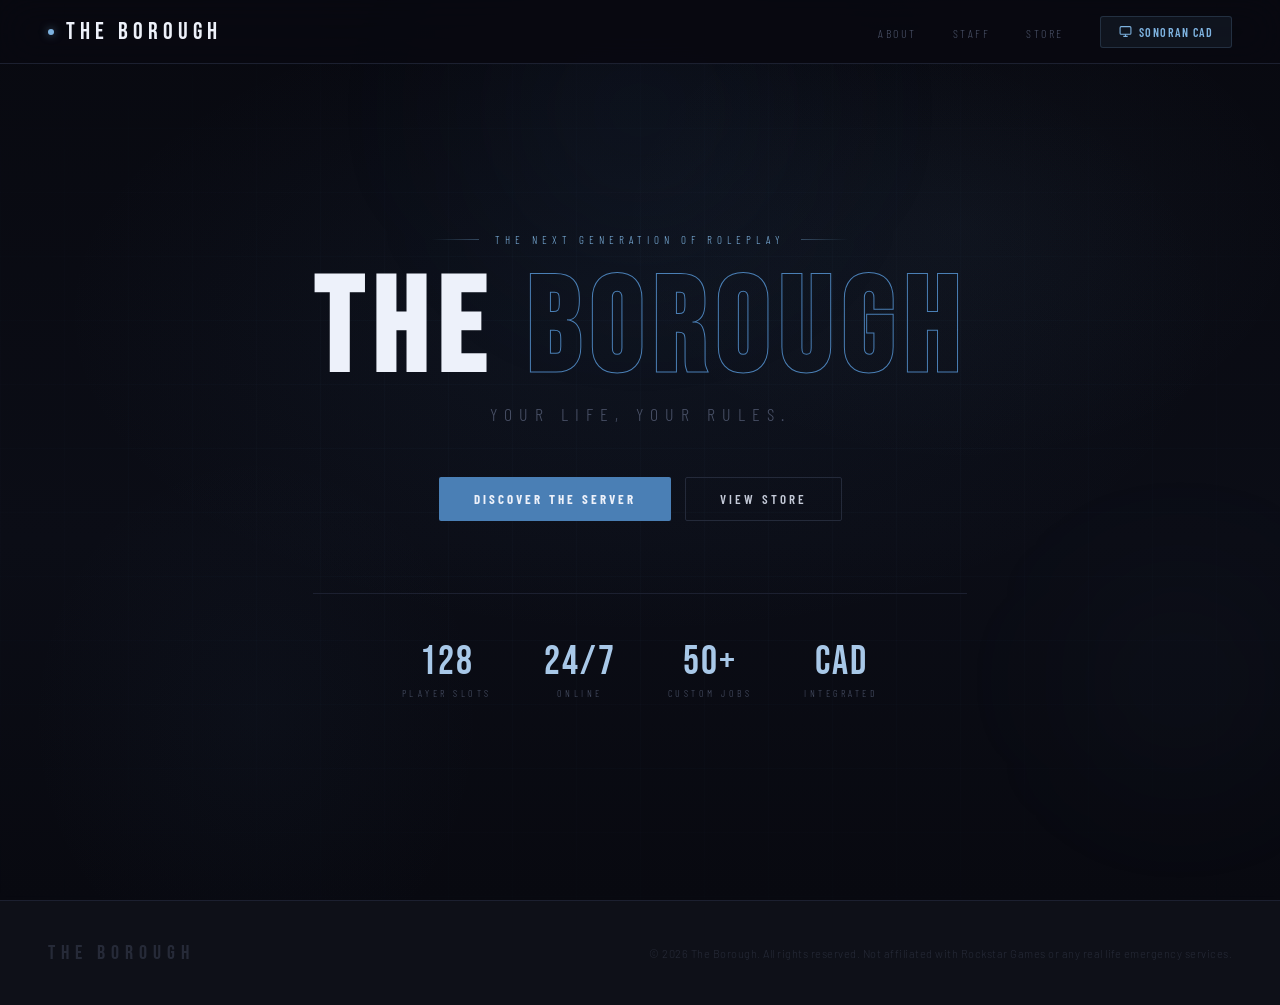
<file: index.html>
<!DOCTYPE html>
<html lang="en">
<head>
<meta charset="UTF-8">
<meta name="viewport" content="width=device-width, initial-scale=1.0">
<title>The Borough | FiveM Roleplay</title>
<link href="https://fonts.googleapis.com/css2?family=Bebas+Neue&family=Barlow:wght@300;400;500;600&family=Barlow+Condensed:wght@400;600;700&display=swap" rel="stylesheet">
<style>
  :root {
    --bg: #080910;
    --surface: #0e1018;
    --surface2: #141720;
    --border: #1c2030;
    --border2: #242a3a;
    --accent: #7eb3e0;
    --accent2: #4a7fb5;
    --accent3: #a8c8e8;
    --text: #c4cad8;
    --muted: #4a5268;
    --white: #edf1fa;
  }

  * { margin: 0; padding: 0; box-sizing: border-box; }
  html { scroll-behavior: smooth; }

  body {
    background: var(--bg);
    color: var(--text);
    font-family: 'Barlow', sans-serif;
    font-weight: 300;
    overflow-x: hidden;
  }

  /* ── NAV ── */
  nav {
    position: fixed;
    top: 0; left: 0; right: 0;
    z-index: 100;
    background: rgba(8,9,16,0.88);
    backdrop-filter: blur(20px);
    -webkit-backdrop-filter: blur(20px);
    border-bottom: 1px solid var(--border);
    display: flex;
    align-items: center;
    justify-content: space-between;
    padding: 0 48px;
    height: 64px;
  }

  .nav-logo {
    font-family: 'Bebas Neue', sans-serif;
    font-size: 24px;
    letter-spacing: 5px;
    color: var(--white);
    text-decoration: none;
    display: flex;
    align-items: center;
    gap: 12px;
  }

  .nav-logo .dot {
    width: 6px; height: 6px;
    background: var(--accent);
    border-radius: 50%;
    display: inline-block;
    box-shadow: 0 0 8px rgba(126,179,224,0.6);
    animation: pulse-dot 3s ease-in-out infinite;
  }

  @keyframes pulse-dot {
    0%, 100% { opacity: 1; box-shadow: 0 0 8px rgba(126,179,224,0.6); }
    50%       { opacity: 0.5; box-shadow: 0 0 3px rgba(126,179,224,0.2); }
  }

  .nav-links {
    display: flex;
    align-items: center;
    gap: 36px;
    list-style: none;
  }

  .nav-links a {
    color: var(--muted);
    text-decoration: none;
    font-family: 'Barlow Condensed', sans-serif;
    font-size: 12px;
    letter-spacing: 2.5px;
    text-transform: uppercase;
    transition: color 0.3s ease;
    position: relative;
  }

  .nav-links a::after {
    content: '';
    position: absolute;
    bottom: -4px; left: 0; right: 0;
    height: 1px;
    background: var(--accent);
    transform: scaleX(0);
    transform-origin: left;
    transition: transform 0.35s cubic-bezier(0.4,0,0.2,1);
  }

  .nav-links a:hover { color: var(--white); }
  .nav-links a:hover::after { transform: scaleX(1); }

  .nav-cad {
    background: rgba(126,179,224,0.07) !important;
    color: var(--accent) !important;
    border: 1px solid rgba(126,179,224,0.18) !important;
    padding: 8px 18px !important;
    border-radius: 3px !important;
    font-weight: 600 !important;
    letter-spacing: 1.5px !important;
    transition: all 0.35s cubic-bezier(0.4,0,0.2,1) !important;
    display: flex !important;
    align-items: center !important;
    gap: 7px !important;
  }

  .nav-cad:hover {
    background: rgba(126,179,224,0.13) !important;
    border-color: rgba(126,179,224,0.35) !important;
    color: var(--accent3) !important;
    transform: translateY(-1px) !important;
    box-shadow: 0 4px 20px rgba(126,179,224,0.1) !important;
  }

  .nav-cad::after { display: none !important; }
  .nav-cad svg { width: 13px; height: 13px; }

  /* ── HERO ── */
  .hero {
    min-height: 100vh;
    display: flex;
    align-items: center;
    justify-content: center;
    position: relative;
    overflow: hidden;
    padding: 80px 48px 48px;
  }

  .hero-bg {
    position: absolute;
    inset: 0;
    background:
      radial-gradient(ellipse 70% 55% at 50% 35%, rgba(74,127,181,0.07) 0%, transparent 65%),
      radial-gradient(ellipse 45% 45% at 75% 25%, rgba(126,179,224,0.04) 0%, transparent 60%),
      radial-gradient(ellipse 30% 50% at 20% 80%, rgba(74,127,181,0.035) 0%, transparent 60%),
      linear-gradient(180deg, #080910 0%, #0b0d16 60%, #080910 100%);
  }

  .hero-orb {
    position: absolute;
    border-radius: 50%;
    filter: blur(80px);
    pointer-events: none;
  }

  .hero-orb-1 {
    width: 500px; height: 380px;
    top: -80px; left: 50%;
    transform: translateX(-50%);
    background: radial-gradient(circle, rgba(74,127,181,0.08) 0%, transparent 70%);
    animation: orb1 13s ease-in-out infinite;
  }

  .hero-orb-2 {
    width: 280px; height: 280px;
    bottom: 80px; right: -40px;
    background: radial-gradient(circle, rgba(126,179,224,0.05) 0%, transparent 70%);
    animation: orb2 16s ease-in-out infinite;
  }

  @keyframes orb1 {
    0%, 100% { transform: translateX(-50%) translateY(0); opacity: 1; }
    50%       { transform: translateX(-50%) translateY(-28px); opacity: 0.65; }
  }

  @keyframes orb2 {
    0%, 100% { transform: translateY(0) scale(1); opacity: 0.7; }
    50%       { transform: translateY(-18px) scale(1.08); opacity: 1; }
  }

  .hero-grid {
    position: absolute;
    inset: 0;
    background-image:
      linear-gradient(rgba(126,179,224,0.022) 1px, transparent 1px),
      linear-gradient(90deg, rgba(126,179,224,0.022) 1px, transparent 1px);
    background-size: 64px 64px;
    mask-image: radial-gradient(ellipse 80% 70% at 50% 50%, black 30%, transparent 100%);
    -webkit-mask-image: radial-gradient(ellipse 80% 70% at 50% 50%, black 30%, transparent 100%);
  }

  .hero-content {
    position: relative;
    z-index: 1;
    text-align: center;
    max-width: 900px;
  }

  .hero-tag {
    font-family: 'Barlow Condensed', sans-serif;
    font-size: 11px;
    letter-spacing: 5px;
    text-transform: uppercase;
    color: var(--accent);
    margin-bottom: 28px;
    display: flex;
    align-items: center;
    justify-content: center;
    gap: 16px;
    opacity: 0;
    animation: fade-up 1s 0.1s cubic-bezier(0.4,0,0.2,1) forwards;
  }

  .hero-tag::before,
  .hero-tag::after {
    content: '';
    width: 48px;
    height: 1px;
    background: linear-gradient(90deg, transparent, var(--accent));
    opacity: 0.35;
  }

  .hero-tag::after {
    background: linear-gradient(90deg, var(--accent), transparent);
  }

  .hero h1 {
    font-family: 'Bebas Neue', sans-serif;
    font-size: clamp(68px, 11vw, 132px);
    line-height: 0.9;
    letter-spacing: 10px;
    color: var(--white);
    margin-bottom: 10px;
    opacity: 0;
    animation: fade-up 1s 0.25s cubic-bezier(0.4,0,0.2,1) forwards;
  }

  .hero h1 span {
    -webkit-text-stroke: 1px var(--accent2);
    color: transparent;
  }

  .hero-sub {
    font-family: 'Barlow Condensed', sans-serif;
    font-size: clamp(13px, 1.8vw, 18px);
    letter-spacing: 7px;
    text-transform: uppercase;
    color: var(--muted);
    margin-bottom: 52px;
    opacity: 0;
    animation: fade-up 1s 0.4s cubic-bezier(0.4,0,0.2,1) forwards;
  }

  .hero-btns {
    display: flex;
    gap: 14px;
    justify-content: center;
    flex-wrap: wrap;
    opacity: 0;
    animation: fade-up 1s 0.55s cubic-bezier(0.4,0,0.2,1) forwards;
  }

  .btn-primary {
    background: var(--accent2);
    color: var(--white);
    padding: 13px 34px;
    font-family: 'Barlow Condensed', sans-serif;
    font-size: 13px;
    font-weight: 700;
    letter-spacing: 3px;
    text-transform: uppercase;
    text-decoration: none;
    border: 1px solid transparent;
    cursor: pointer;
    transition: all 0.4s cubic-bezier(0.4,0,0.2,1);
    position: relative;
    overflow: hidden;
    border-radius: 2px;
  }

  .btn-primary::before {
    content: '';
    position: absolute;
    inset: 0;
    background: linear-gradient(135deg, rgba(168,200,232,0.15), transparent);
    opacity: 0;
    transition: opacity 0.4s ease;
  }

  .btn-primary:hover {
    background: #5a8fc5;
    transform: translateY(-2px);
    box-shadow: 0 8px 32px rgba(74,127,181,0.28);
  }

  .btn-primary:hover::before { opacity: 1; }

  .btn-secondary {
    background: transparent;
    color: var(--text);
    padding: 13px 34px;
    font-family: 'Barlow Condensed', sans-serif;
    font-size: 13px;
    font-weight: 600;
    letter-spacing: 3px;
    text-transform: uppercase;
    text-decoration: none;
    border: 1px solid var(--border2);
    cursor: pointer;
    transition: all 0.4s cubic-bezier(0.4,0,0.2,1);
    border-radius: 2px;
  }

  .btn-secondary:hover {
    border-color: rgba(126,179,224,0.4);
    color: var(--white);
    transform: translateY(-2px);
    box-shadow: 0 8px 24px rgba(126,179,224,0.06);
  }

  .hero-stats {
    display: flex;
    gap: 52px;
    justify-content: center;
    margin-top: 72px;
    padding-top: 48px;
    border-top: 1px solid var(--border);
    opacity: 0;
    animation: fade-up 1s 0.7s cubic-bezier(0.4,0,0.2,1) forwards;
  }

  .stat { text-align: center; }

  .stat-num {
    font-family: 'Bebas Neue', sans-serif;
    font-size: 40px;
    color: var(--accent3);
    letter-spacing: 2px;
    line-height: 1;
    transition: color 0.35s ease;
  }

  .stat:hover .stat-num { color: var(--white); }

  .stat-label {
    font-family: 'Barlow Condensed', sans-serif;
    font-size: 10px;
    letter-spacing: 3.5px;
    text-transform: uppercase;
    color: var(--muted);
    margin-top: 5px;
  }

  @keyframes fade-up {
    from { opacity: 0; transform: translateY(20px); }
    to   { opacity: 1; transform: translateY(0); }
  }

  /* ── SECTIONS ── */
  section {
    padding: 100px 48px;
    max-width: 1200px;
    margin: 0 auto;
  }

  .section-label {
    font-family: 'Barlow Condensed', sans-serif;
    font-size: 10px;
    letter-spacing: 5px;
    text-transform: uppercase;
    color: var(--accent);
    margin-bottom: 14px;
    opacity: 0.75;
  }

  .section-title {
    font-family: 'Bebas Neue', sans-serif;
    font-size: clamp(38px, 5vw, 60px);
    letter-spacing: 5px;
    color: var(--white);
    line-height: 1;
    margin-bottom: 18px;
  }

  .section-desc {
    color: var(--muted);
    font-size: 14px;
    line-height: 1.9;
    max-width: 520px;
    margin-bottom: 52px;
    font-weight: 300;
  }

  .divider {
    height: 1px;
    background: linear-gradient(90deg, var(--accent2) 0%, transparent 55%);
    margin-bottom: 52px;
    opacity: 0.2;
  }

  /* ── ABOUT GRID ── */
  .about-grid {
    display: grid;
    grid-template-columns: 1fr 1fr;
    gap: 20px;
  }

  @media (max-width: 768px) {
    .about-grid { grid-template-columns: 1fr; }
    nav { padding: 0 20px; }
    .nav-links { gap: 16px; }
    section { padding: 72px 20px; }
    .hero { padding: 80px 20px 48px; }
    .hero-stats { gap: 24px; flex-wrap: wrap; }
  }

  /* ── FEATURE CARDS ── */
  .feature-card {
    background: var(--surface);
    border: 1px solid var(--border);
    padding: 32px;
    position: relative;
    transition: transform 0.45s cubic-bezier(0.4,0,0.2,1),
                border-color 0.45s ease,
                box-shadow 0.45s ease;
    overflow: hidden;
  }

  .feature-card::before {
    content: '';
    position: absolute;
    top: 0; left: 0;
    width: 2px;
    height: 0;
    background: linear-gradient(180deg, var(--accent3), var(--accent2));
    transition: height 0.5s cubic-bezier(0.4,0,0.2,1);
  }

  .feature-card::after {
    content: '';
    position: absolute;
    inset: 0;
    background: radial-gradient(ellipse 60% 40% at 50% 100%, rgba(74,127,181,0.04), transparent);
    opacity: 0;
    transition: opacity 0.45s ease;
  }

  .feature-card:hover {
    border-color: var(--border2);
    transform: translateY(-5px);
    box-shadow: 0 20px 48px rgba(0,0,0,0.45);
  }

  .feature-card:hover::before { height: 100%; }
  .feature-card:hover::after  { opacity: 1; }

  .feature-icon {
    font-size: 22px;
    margin-bottom: 14px;
    opacity: 0.8;
  }

  .feature-card h3 {
    font-family: 'Barlow Condensed', sans-serif;
    font-size: 15px;
    font-weight: 700;
    letter-spacing: 2.5px;
    text-transform: uppercase;
    color: var(--white);
    margin-bottom: 10px;
  }

  .feature-card p {
    font-size: 13px;
    line-height: 1.75;
    color: var(--muted);
  }

  /* ── STAFF ── */
  #staff { background: var(--surface); width: 100%; max-width: 100%; padding: 100px 0; }
  #staff .inner { max-width: 1200px; margin: 0 auto; padding: 0 48px; }

  .staff-grid {
    display: grid;
    grid-template-columns: repeat(auto-fill, minmax(200px, 1fr));
    gap: 16px;
  }

  .staff-card {
    background: var(--surface2);
    border: 1px solid var(--border);
    padding: 28px 20px;
    text-align: center;
    transition: transform 0.4s cubic-bezier(0.4,0,0.2,1),
                border-color 0.4s ease,
                box-shadow 0.4s ease;
    position: relative;
    overflow: hidden;
  }

  .staff-card::before {
    content: '';
    position: absolute;
    top: 0; left: 0; right: 0;
    height: 1px;
    background: linear-gradient(90deg, transparent, var(--accent), transparent);
    transform: scaleX(0);
    transition: transform 0.5s cubic-bezier(0.4,0,0.2,1);
  }

  .staff-card:hover {
    border-color: rgba(126,179,224,0.18);
    transform: translateY(-4px);
    box-shadow: 0 16px 40px rgba(0,0,0,0.4);
  }

  .staff-card:hover::before { transform: scaleX(1); }

  .staff-avatar {
    width: 68px; height: 68px;
    border-radius: 50%;
    background: var(--border);
    margin: 0 auto 16px;
    display: flex;
    align-items: center;
    justify-content: center;
    font-family: 'Bebas Neue', sans-serif;
    font-size: 26px;
    color: var(--accent);
    border: 1px solid var(--border2);
    overflow: hidden;
    transition: border-color 0.4s ease;
  }

  .staff-card:hover .staff-avatar {
    border-color: rgba(126,179,224,0.3);
  }

  .staff-name {
    font-family: 'Barlow Condensed', sans-serif;
    font-size: 15px;
    font-weight: 700;
    letter-spacing: 2px;
    text-transform: uppercase;
    color: var(--white);
    margin-bottom: 8px;
  }

  .staff-role {
    font-size: 10px;
    letter-spacing: 2px;
    text-transform: uppercase;
    padding: 3px 10px;
    border-radius: 2px;
    display: inline-block;
    font-family: 'Barlow Condensed', sans-serif;
    font-weight: 600;
  }

  .role-owner   { background: rgba(200,169,110,0.1);  color: #c8a96e; border: 1px solid rgba(200,169,110,0.2); }
  .role-coowner { background: rgba(168,200,232,0.1);  color: var(--accent3); border: 1px solid rgba(168,200,232,0.2); }
  .role-admin   { background: rgba(140,100,220,0.1);  color: #b090e0; border: 1px solid rgba(140,100,220,0.2); }
  .role-mod     { background: rgba(74,127,181,0.1);   color: var(--accent); border: 1px solid rgba(74,127,181,0.2); }
  .role-dev     { background: rgba(60,180,130,0.1);   color: #5ac89a; border: 1px solid rgba(60,180,130,0.2); }

  /* ── STORE ── */
  .store-grid {
    display: grid;
    grid-template-columns: 1fr 1fr;
    gap: 24px;
  }

  @media (max-width: 768px) {
    .store-grid { grid-template-columns: 1fr; }
    #staff .inner { padding: 0 20px; }
  }

  .store-section-title {
    font-family: 'Barlow Condensed', sans-serif;
    font-size: 10px;
    letter-spacing: 4px;
    text-transform: uppercase;
    color: var(--muted);
    margin-bottom: 20px;
    display: flex;
    align-items: center;
    gap: 16px;
    grid-column: 1 / -1;
  }

  .store-section-title::after {
    content: '';
    flex: 1;
    height: 1px;
    background: var(--border);
  }

  .store-card {
    background: var(--surface);
    border: 1px solid var(--border);
    padding: 32px;
    display: flex;
    flex-direction: column;
    gap: 16px;
    transition: transform 0.45s cubic-bezier(0.4,0,0.2,1),
                box-shadow 0.45s ease,
                border-color 0.45s ease;
    position: relative;
    overflow: hidden;
    border-radius: 2px;
  }

  .store-card.featured {
    border-color: rgba(126,179,224,0.18);
    background: linear-gradient(160deg, var(--surface) 0%, rgba(74,127,181,0.04) 100%);
  }

  .store-card.featured::after {
    content: 'POPULAR';
    position: absolute;
    top: 18px; right: -26px;
    background: var(--accent2);
    color: var(--white);
    font-family: 'Barlow Condensed', sans-serif;
    font-size: 9px;
    font-weight: 700;
    letter-spacing: 2px;
    padding: 4px 42px;
    transform: rotate(45deg);
    transform-origin: center;
  }

  .store-card:hover {
    transform: translateY(-5px);
    box-shadow: 0 20px 52px rgba(0,0,0,0.45);
    border-color: rgba(126,179,224,0.14);
  }

  .store-card h3 {
    font-family: 'Bebas Neue', sans-serif;
    font-size: 26px;
    letter-spacing: 4px;
    color: var(--white);
  }

  .store-price {
    font-family: 'Bebas Neue', sans-serif;
    font-size: 40px;
    color: var(--accent3);
    letter-spacing: 2px;
    line-height: 1;
  }

  .store-price span {
    font-family: 'Barlow', sans-serif;
    font-size: 14px;
    color: var(--muted);
    letter-spacing: 0;
    font-weight: 300;
  }

  .store-features {
    list-style: none;
    display: flex;
    flex-direction: column;
    gap: 9px;
    flex: 1;
  }

  .store-features li {
    font-size: 13px;
    color: var(--muted);
    display: flex;
    align-items: center;
    gap: 10px;
  }

  .store-features li::before {
    content: '';
    width: 4px; height: 4px;
    border-radius: 50%;
    background: var(--accent2);
    flex-shrink: 0;
    opacity: 0.65;
  }

  .btn-store {
    background: transparent;
    color: var(--accent);
    padding: 11px 22px;
    font-family: 'Barlow Condensed', sans-serif;
    font-size: 12px;
    font-weight: 700;
    letter-spacing: 3px;
    text-transform: uppercase;
    text-decoration: none;
    border: 1px solid rgba(126,179,224,0.25);
    cursor: pointer;
    transition: all 0.4s cubic-bezier(0.4,0,0.2,1);
    text-align: center;
    display: block;
    border-radius: 2px;
  }

  .btn-store:hover {
    background: rgba(74,127,181,0.13);
    border-color: var(--accent);
    color: var(--accent3);
    box-shadow: 0 4px 20px rgba(74,127,181,0.14);
  }

  .btn-store.btn-store-filled {
    background: rgba(74,127,181,0.18);
    color: var(--accent3);
    border-color: rgba(126,179,224,0.35);
  }

  .btn-store.btn-store-filled:hover {
    background: rgba(74,127,181,0.28);
    box-shadow: 0 8px 32px rgba(74,127,181,0.18);
  }

  /* ── FOOTER ── */
  footer {
    background: var(--surface);
    border-top: 1px solid var(--border);
    padding: 40px 48px;
    display: flex;
    align-items: center;
    justify-content: space-between;
    flex-wrap: wrap;
    gap: 20px;
  }

  .footer-logo {
    font-family: 'Bebas Neue', sans-serif;
    font-size: 20px;
    letter-spacing: 6px;
    color: var(--muted);
    opacity: 0.4;
    transition: opacity 0.3s ease;
  }

  .footer-logo:hover { opacity: 0.8; }

  .footer-copy {
    font-size: 11px;
    color: var(--muted);
    letter-spacing: 0.5px;
    opacity: 0.4;
  }

  /* ── PAGE SWITCHER ── */
  .page { display: none; }
  .page.active { display: block; }

  /* ── REVEAL ── */
  .reveal {
    opacity: 0;
    transform: translateY(16px);
    transition: opacity 0.65s cubic-bezier(0.4,0,0.2,1),
                transform 0.65s cubic-bezier(0.4,0,0.2,1);
  }

  .reveal.visible {
    opacity: 1;
    transform: translateY(0);
  }

  /* ── SCROLLBAR ── */
  ::-webkit-scrollbar { width: 3px; }
  ::-webkit-scrollbar-track { background: var(--bg); }
  ::-webkit-scrollbar-thumb { background: var(--border2); border-radius: 2px; }
  ::-webkit-scrollbar-thumb:hover { background: var(--accent2); }

  /* full-width section wrapper */
  .full-section {
    background: var(--surface);
    width: 100%;
  }
</style>
</head>
<body>

<!-- NAV -->
<nav>
  <a class="nav-logo" href="#" onclick="showPage('home')">
    <span class="dot"></span>THE BOROUGH
  </a>
  <ul class="nav-links">
    <li><a href="#" onclick="showPage('about')">About</a></li>
    <li><a href="#" onclick="showPage('staff')">Staff</a></li>
    <li><a href="#" onclick="showPage('store')">Store</a></li>
    <li>
      <a class="nav-cad" href="https://sonorancad.com" target="_blank">
        <svg viewBox="0 0 24 24" fill="none" stroke="currentColor" stroke-width="2"><rect x="2" y="3" width="20" height="14" rx="2"/><path d="M8 21h8M12 17v4"/></svg>
        Sonoran CAD
      </a>
    </li>
  </ul>
</nav>

<!-- ══ HOME PAGE ══ -->
<div id="page-home" class="page active">
  <div class="hero">
    <div class="hero-bg"></div>
    <div class="hero-orb hero-orb-1"></div>
    <div class="hero-orb hero-orb-2"></div>
    <div class="hero-grid"></div>
    <div class="hero-content">
      <div class="hero-tag">The Next Generation of Roleplay</div>
      <h1>THE <span>BOROUGH</span></h1>
      <p class="hero-sub">Your Life, Your Rules.</p>
      <div class="hero-btns">
        <a class="btn-primary" href="#" onclick="showPage('about')">Discover The Server</a>
        <a class="btn-secondary" href="#" onclick="showPage('store')">View Store</a>
      </div>
      <div class="hero-stats">
        <div class="stat">
          <div class="stat-num">128</div>
          <div class="stat-label">Player Slots</div>
        </div>
        <div class="stat">
          <div class="stat-num">24/7</div>
          <div class="stat-label">Online</div>
        </div>
        <div class="stat">
          <div class="stat-num">50+</div>
          <div class="stat-label">Custom Jobs</div>
        </div>
        <div class="stat">
          <div class="stat-num">CAD</div>
          <div class="stat-label">Integrated</div>
        </div>
      </div>
    </div>
  </div>
</div>

<!-- ══ ABOUT PAGE ══ -->
<div id="page-about" class="page">
  <section style="padding-top: 120px;">
    <div class="section-label">About The Server</div>
    <h2 class="section-title">Welcome to<br>The Borough</h2>
    <p class="section-desc">
      The Borough is a serious, immersive FiveM roleplay server built by roleplayers, for roleplayers.
      Set in a living, breathing city. Every shift, every case, every deal matters.
    </p>
    <div class="divider"></div>

    <div class="about-grid">
      <div class="feature-card reveal">
        <div class="feature-icon">🚓</div>
        <h3>Metropolitan Police</h3>
        <p>Full Sonoran CAD integration, realistic traffic stops, detailed police procedures, multiple divisions including RPU, CID, ERPT and AFO.</p>
      </div>
      <div class="feature-card reveal">
        <div class="feature-icon">🏥</div>
        <h3>London Ambulance Server</h3>
        <p>A fully developed medical experience with advanced injury systems, hospital roleplay, and high quality training ensuring high quality standards around the clock.</p>
      </div>
      <div class="feature-card reveal">
        <div class="feature-icon">⚖️</div>
        <h3>Court Roleplay</h3>
        <p>Active court system with judges, lawyers, and prosecutors. Every charge can be contested. Justice is earned, not given.</p>
      </div>
      <div class="feature-card reveal">
        <div class="feature-icon">💼</div>
        <h3>Civilian Life</h3>
        <p>Over 50 civilian jobs from mechanic to real estate broker, an immersive roleplay experience for all to enjoy with realistic housing simulation.</p>
      </div>
      <div class="feature-card reveal">
        <div class="feature-icon">🌆</div>
        <h3>Custom Map & Assets</h3>
        <p>Unique MLOs, custom interiors, and exclusive vehicle liveries make The Borough unlike any other server you've played on. We strive to ensure your experience is as smooth as possible with the most realistic touch.</p>
      </div>
      <div class="feature-card reveal">
        <div class="feature-icon">🛡️</div>
        <h3>Moderation Team</h3>
        <p>A strong moderation team ensuring that the rules of The Borough are kept the highest standard, and your questions are awnsered from experience.</p>
      </div>
      <div class="feature-card reveal">
        <div class="feature-icon">🎯</div>
        <h3>High Roleplay Standards</h3>
        <p>At The Borough, roleplay standards should be kept to the highest standard. We ensure immersive roleplay is kept throughout in events and interactions.</p>
      </div>
      <div class="feature-card reveal">
        <div class="feature-icon">🔧</div>
        <h3>Dedicated Development</h3>
        <p>Regular updates in our development blog, custom scripts built in house, active developer team, and a direct feedback pipeline from community to development.</p>
      </div>
    </div>
  </section>
</div>

<!-- ══ STAFF PAGE ══ -->
<div id="page-staff" class="page">
  <div class="full-section" style="padding-top: 64px;">
    <section style="padding-top: 80px; max-width: 1200px; margin: 0 auto; padding-left: 48px; padding-right: 48px;">
      <div class="section-label">Meet the Team</div>
      <h2 class="section-title">The Borough<br>Staff</h2>
      <p class="section-desc">
        Our team works around the clock to keep The Borough running smoothly, fairly, and enjoyably for every member of our community. Our main focus is the community, the people that keep this community running.
      </p>
      <div class="divider"></div>

      <div style="font-family:'Barlow Condensed',sans-serif;font-size:10px;letter-spacing:4px;text-transform:uppercase;color:var(--muted);margin-bottom:20px;display:flex;align-items:center;gap:16px;">
        Ownership
        <span style="flex:1;height:1px;background:var(--border);display:block;"></span>
      </div>
      <div class="staff-grid" style="margin-bottom:44px;">
        <div class="staff-card reveal">
          <div class="staff-avatar">K</div>
          <div class="staff-name">Konfusion</div>
          <span class="staff-role role-founder">Founder</span>
        </div>
        <div class="staff-card reveal">
          <div class="staff-avatar">B</div>
          <div class="staff-name">Baggy</div>
          <span class="staff-role role-coowner">Senior Developer</span>
        </div>
      </div>

      <div style="font-family:'Barlow Condensed',sans-serif;font-size:10px;letter-spacing:4px;text-transform:uppercase;color:var(--muted);margin-bottom:20px;display:flex;align-items:center;gap:16px;">
        Management & Development
        <span style="flex:1;height:1px;background:var(--border);display:block;"></span>
      </div>
      <div class="staff-grid" style="margin-bottom:44px;">
        <div class="staff-card reveal">
          <div class="staff-avatar">?</div>
          <div class="staff-name">Vacant</div>
          <span class="staff-role role-dev">Lead Developer</span>
        </div>
        <div class="staff-card reveal">
          <div class="staff-avatar">?</div>
          <div class="staff-name">Vacant</div>
          <span class="staff-role role-admin">Head Moderator</span>
        </div>
        <div class="staff-card reveal">
          <div class="staff-avatar">?</div>
          <div class="staff-name">Vacant</div>
          <span class="staff-role role-dev">Developer</span>
        </div>
      </div>

      <div style="font-family:'Barlow Condensed',sans-serif;font-size:10px;letter-spacing:4px;text-transform:uppercase;color:var(--muted);margin-bottom:20px;display:flex;align-items:center;gap:16px;">
        Moderation Team
        <span style="flex:1;height:1px;background:var(--border);display:block;"></span>
      </div>
      <div class="staff-grid" style="margin-bottom:24px;">
        <div class="staff-card reveal">
          <div class="staff-avatar">?</div>
          <div class="staff-name">Vacant</div>
          <span class="staff-role role-admin">Admin</span>
        </div>
        <div class="staff-card reveal">
          <div class="staff-avatar">?</div>
          <div class="staff-name">Vacant</div>
          <span class="staff-role role-mod">Moderator</span>
        </div>
        <div class="staff-card reveal">
          <div class="staff-avatar">?</div>
          <div class="staff-name">Vacant</div>
          <span class="staff-role role-mod">Moderator</span>
        </div>
        <div class="staff-card reveal">
          <div class="staff-avatar">?</div>
          <div class="staff-name">Vacant</div>
          <span class="staff-role role-mod">Moderator</span>
        </div>
      </div>

      <p style="font-size:12px;color:var(--muted);margin-top:32px;opacity:0.45;">
        This page may not be accurate, but is always updated as soon as possible.
      </p>
    </section>
  </div>
</div>

<!-- ══ STORE PAGE ══ -->
<div id="page-store" class="page">
  <section style="padding-top: 120px;">
    <div class="section-label">Support The Borough</div>
    <h2 class="section-title">Server Store</h2>
    <p class="section-desc">
      All purchases are processed securely via Tebex. Supporting the server helps us keep the lights on and development rolling.
    </p>
    <div class="divider"></div>

    <div class="store-grid" style="margin-bottom: 52px;">
      <div class="store-section-title">Subscriptions</div>

      <div class="store-card reveal">
        <h3>Citizen Pass</h3>
        <div class="store-price">£4.99 <span>/ month</span></div>
        <ul class="store-features">
          <li>Exclusive Citizen badge in Discord</li>
          <li>Personalised Vehicle Plate</li>
          <li>Access to members only channels with regular giveaways and</li>
        </ul>
        <a class="btn-store" href="https://your-store.tebex.io" target="_blank">Subscribe via Tebex</a>
      </div>

      <div class="store-card featured reveal">
        <h3>Borough VIP</h3>
        <div class="store-price">£9.99 <span>/ month</span></div>
        <ul class="store-features">
          <li>Top priority queue access</li>
          <li>VIP Discord role & channels</li>
          <li>Custom character name plate</li>
          <li>Monthly in-game cash bonus</li>
          <li>Exclusive VIP-only vehicle skins</li>
          <li>Early access to new features</li>
        </ul>
        <a class="btn-store btn-store-filled" href="https://your-store.tebex.io" target="_blank">Subscribe via Tebex</a>
      </div>
    </div>

    <div class="store-grid">
      <div class="store-section-title">DLCs & One-Time Purchases</div>

      <div class="store-card reveal">
        <h3>Vehicle DLC Pack</h3>
        <div class="store-price">£7.99</div>
        <ul class="store-features">
          <li>10 exclusive custom vehicles</li>
          <li>Unique livery options</li>
          <li>Permanent unlock, no expiry</li>
        </ul>
        <a class="btn-store" href="https://your-store.tebex.io" target="_blank">Purchase via Tebex</a>
      </div>

      <div class="store-card reveal">
        <h3>Property Bundle</h3>
        <div class="store-price">£12.99</div>
        <ul class="store-features">
          <li>Access to premium housing locations</li>
          <li>Custom interior access</li>
          <li>Stash storage upgrade</li>
        </ul>
        <a class="btn-store" href="https://your-store.tebex.io" target="_blank">Purchase via Tebex</a>
      </div>

      <div class="store-card reveal">
        <h3>Character Slot</h3>
        <div class="store-price">£4.99</div>
        <ul class="store-features">
          <li>One additional character slot</li>
          <li>Separate inventory & progression</li>
          <li>Up to 3 additional slots purchasable</li>
        </ul>
        <a class="btn-store" href="https://your-store.tebex.io" target="_blank">Purchase via Tebex</a>
      </div>

      <div class="store-card reveal">
        <h3>Emote Pack DLC</h3>
        <div class="store-price">£3.99</div>
        <ul class="store-features">
          <li>25+ exclusive custom emotes</li>
          <li>Unique idle animations</li>
          <li>Permanent account unlock</li>
        </ul>
        <a class="btn-store" href="https://your-store.tebex.io" target="_blank">Purchase via Tebex</a>
      </div>
    </div>

    <div style="margin-top:44px;padding:22px 28px;background:var(--surface);border:1px solid var(--border);border-left:2px solid rgba(126,179,224,0.25);">
      <p style="font-size:12px;color:var(--muted);line-height:1.8;">
        <strong style="color:var(--white);font-family:'Barlow Condensed',sans-serif;letter-spacing:1px;font-size:13px;">Notice:</strong>
        All purchases are governed by our Terms of Service. The Borough does not offer refunds on digital goods unless for special circumstances.
        Purchases support server infrastructure and development only they do not grant in game advantages that affect fair play.
      </p>
    </div>
  </section>
</div>

<!-- FOOTER -->
<footer>
  <div class="footer-logo">THE BOROUGH</div>
  <div class="footer-copy">© 2026 The Borough. All rights reserved. Not affiliated with Rockstar Games or any real life emergency services.</div>
</footer>

<script>
  function showPage(name) {
    document.querySelectorAll('.page').forEach(p => p.classList.remove('active'));
    const page = document.getElementById('page-' + name);
    page.classList.add('active');
    window.scrollTo({ top: 0, behavior: 'smooth' });
    setTimeout(initReveal, 60);
  }

  function initReveal() {
    const els = document.querySelectorAll('.page.active .reveal');
    if (!els.length) return;

    const observer = new IntersectionObserver((entries) => {
      entries.forEach(entry => {
        if (entry.isIntersecting) {
          const idx = Array.from(els).indexOf(entry.target);
          setTimeout(() => entry.target.classList.add('visible'), idx * 55);
          observer.unobserve(entry.target);
        }
      });
    }, { threshold: 0.08, rootMargin: '0px 0px -32px 0px' });

    els.forEach(el => {
      el.classList.remove('visible');
      observer.observe(el);
    });
  }

  initReveal();
</script>
</body>
</html>
</file>
